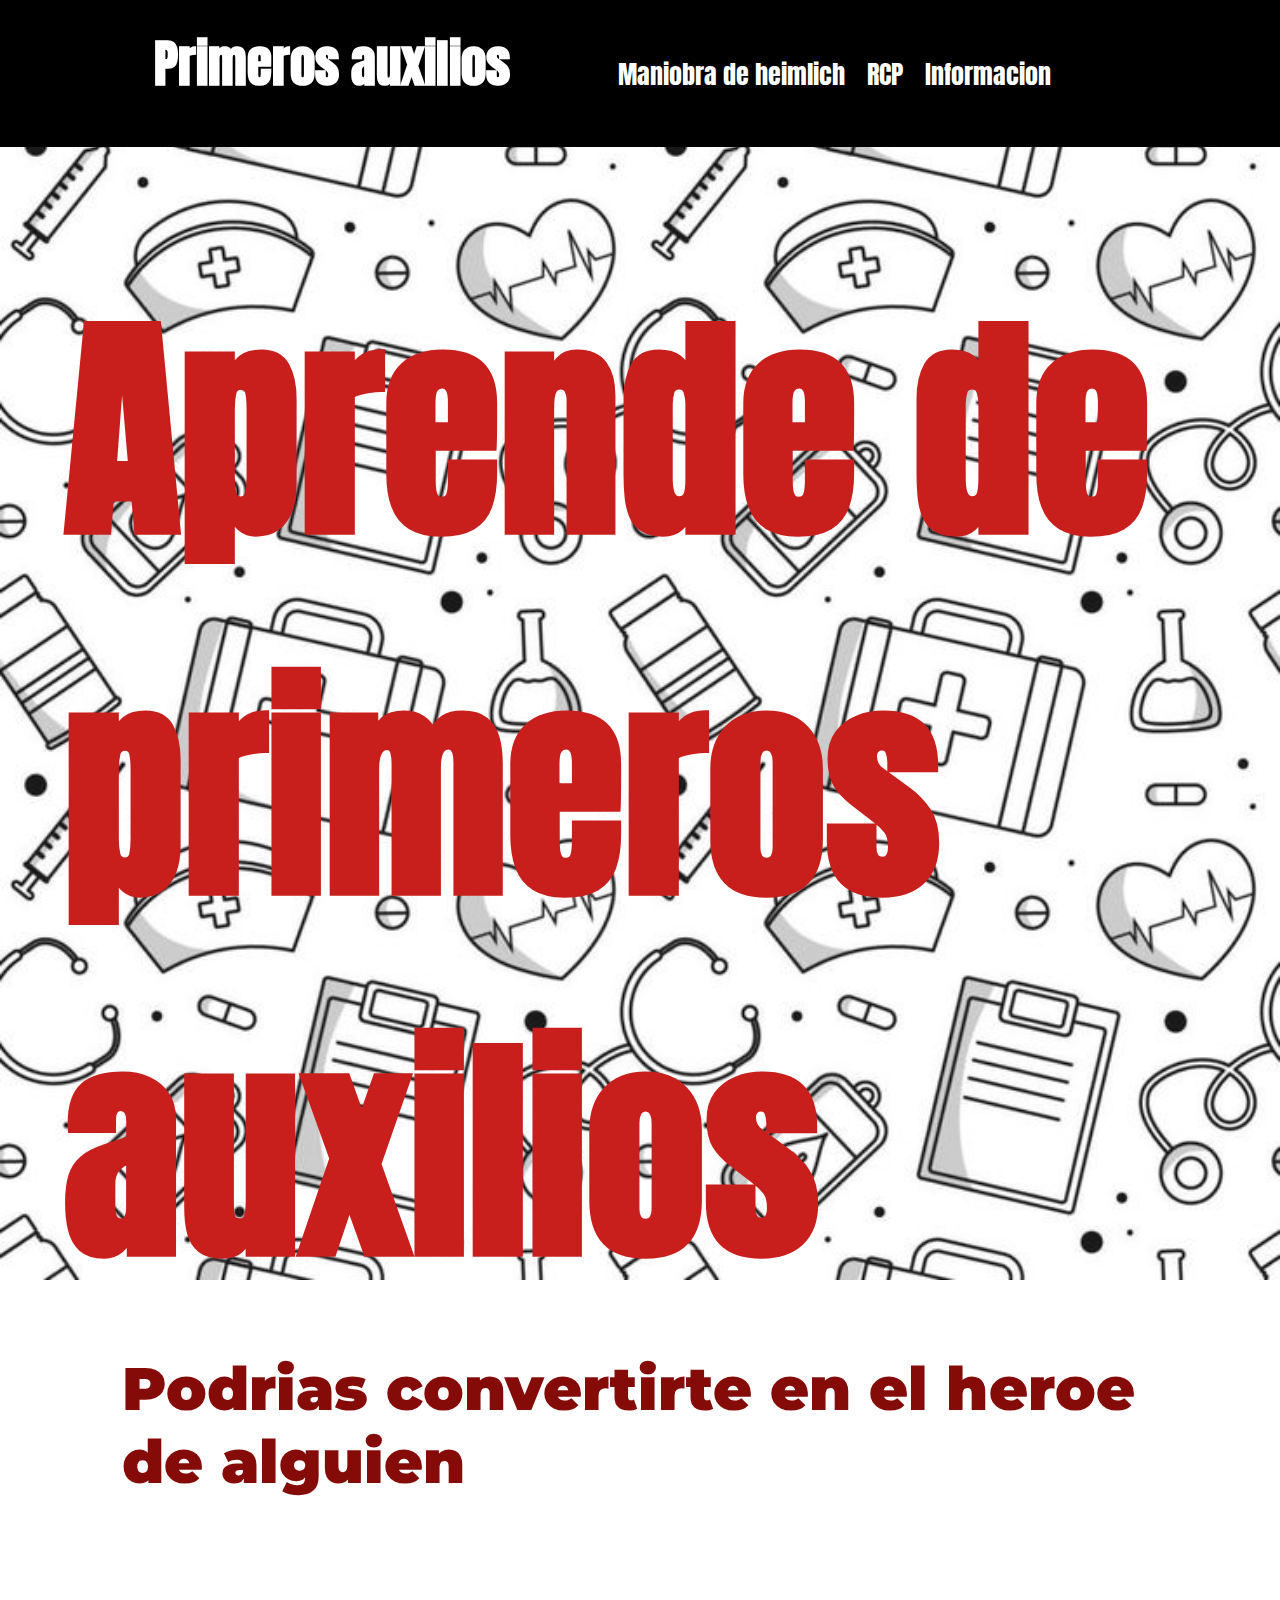
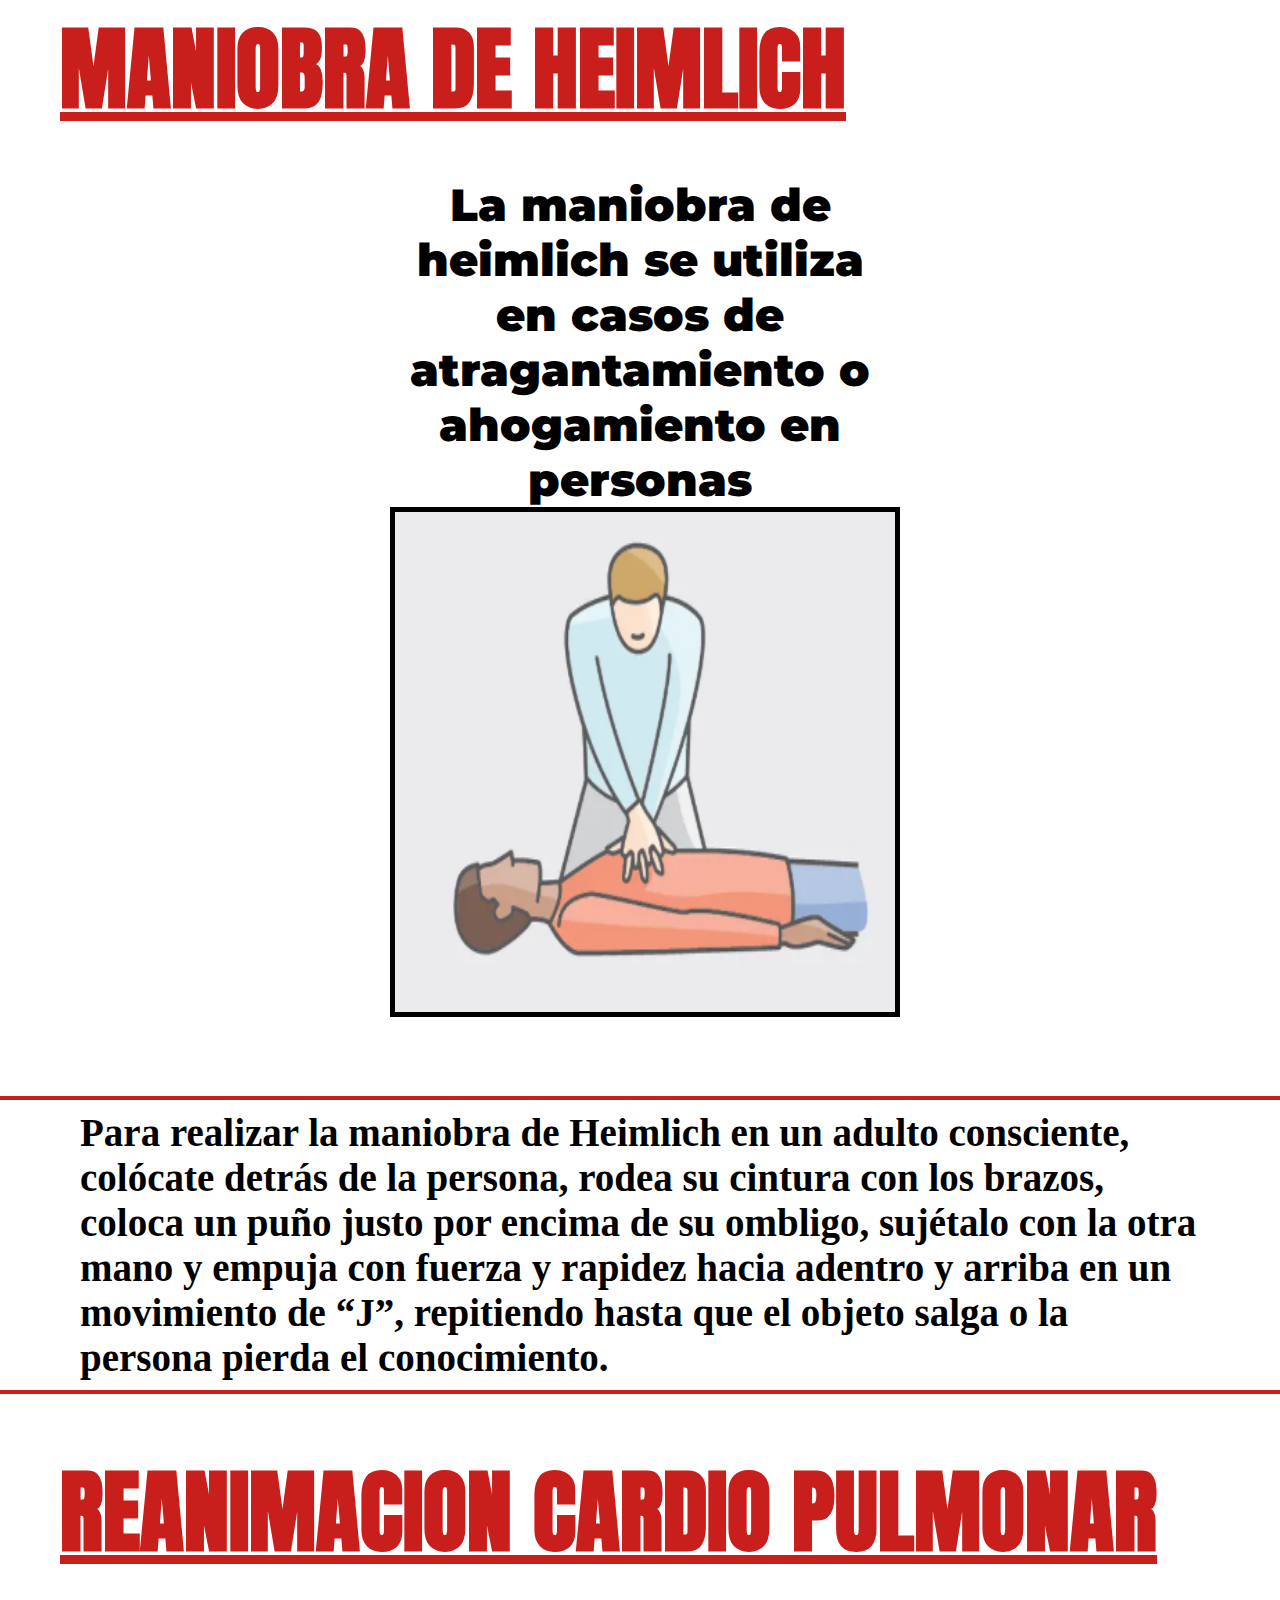
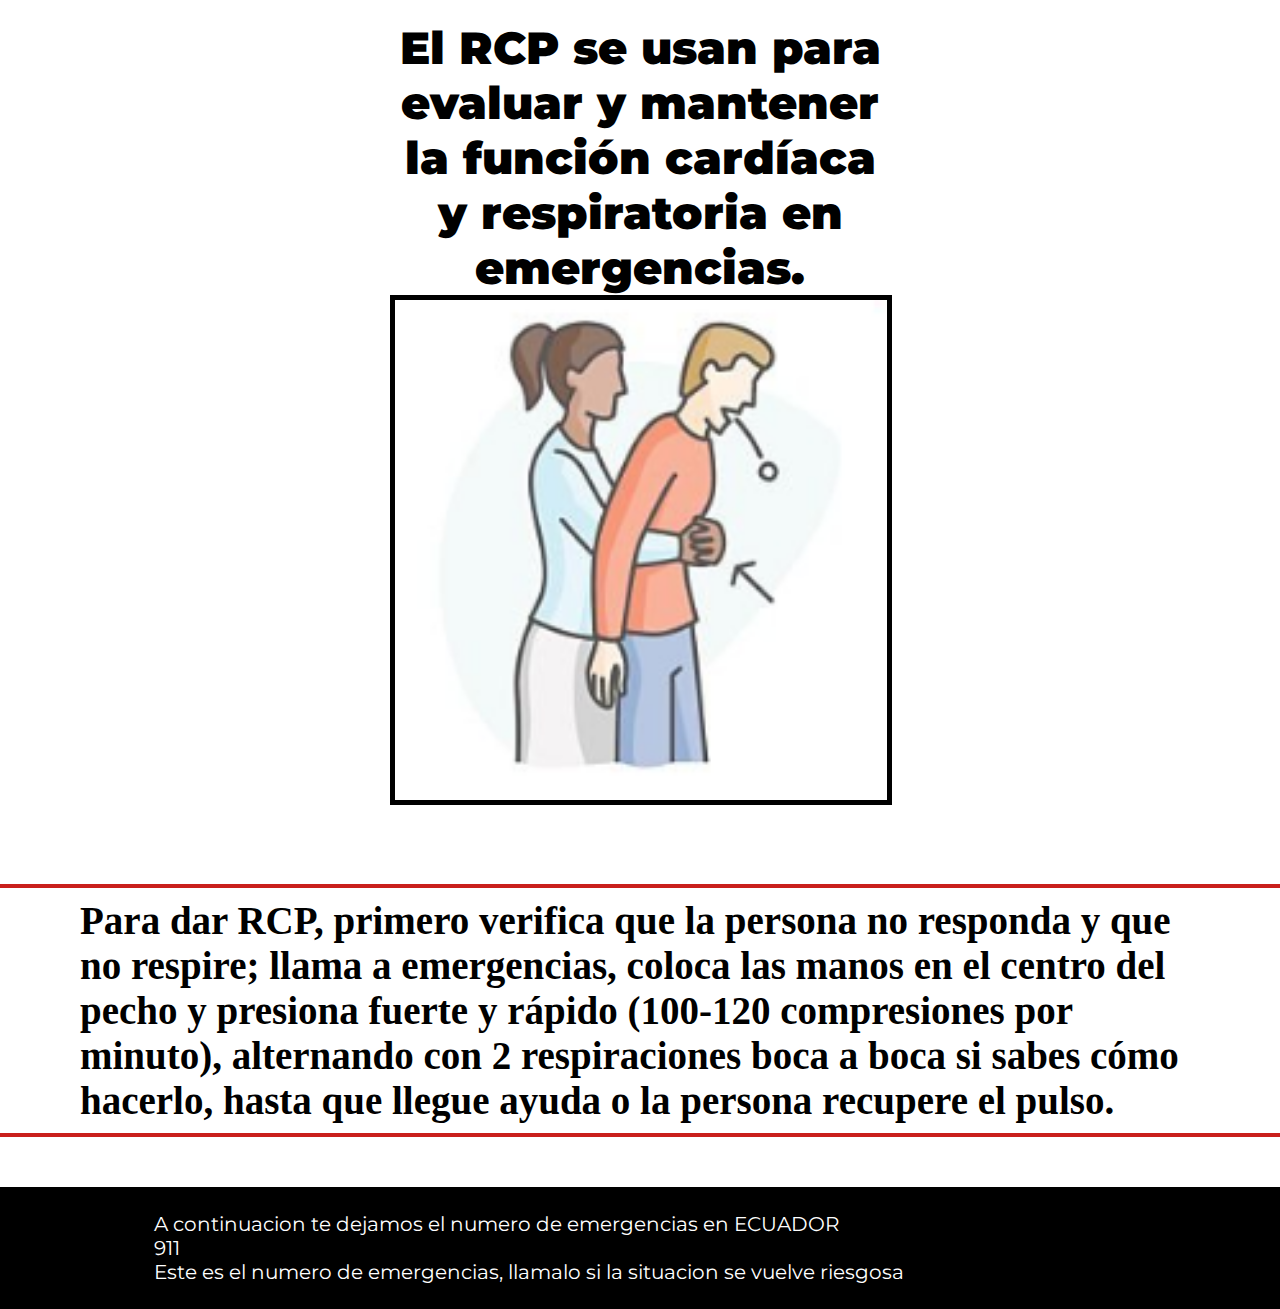
<file: index.html>
<!DOCTYPE html>
<html>
<head>
    <meta charset="UTF-8">
    <title>Primeros auxilios!</title>
    <link rel="stylesheet" href="style.css">
</head>
<body>
    <header>
        <h1>Primeros auxilios</h1>
        <div>
            <a href="#heimlich">Maniobra de heimlich</a>
            <a href="#rcp">RCP</a>
            <a href="#info">Informacion</a>
        </div>
    </header>
    <main>
        
        <article class="banner">
            <h1>Aprende de primeros auxilios</h1>
            <p id="bann">Podrias convertirte en el heroe de alguien</p>
        </article>
        
        <div id="maniobra">MANIOBRA DE HEIMLICH</div>
        
        <article id="heimlich">
            <p> La maniobra de heimlich se utiliza en casos de atragantamiento o ahogamiento en personas
            <p>
            <img id="Imagen1" src="RCP.png" alt="Imagen de la maniobra" />
        </article>
        
        <div id="intrucciones1">
Para realizar la maniobra de Heimlich en un adulto consciente, colócate detrás de la persona, rodea su cintura con los brazos, coloca un puño justo por encima de su ombligo, sujétalo con la otra mano y empuja con fuerza y rapidez hacia adentro y arriba en un movimiento de “J”, repitiendo hasta que el objeto salga o la persona pierda el conocimiento.
        </div>













        
        <div id="maniobra">REANIMACION CARDIO PULMONAR</div>
        
        <article id="rcp">
            <p> El RCP se usan para evaluar y mantener la función cardíaca y respiratoria en emergencias.<p>
            <img id="Imagen1" src="heimllich.png" alt="Imagen del RCP" />
        </article>
        
        <div id="intrucciones1">
Para dar RCP, primero verifica que la persona no responda y que no respire; llama a emergencias, coloca las manos en el centro del pecho y presiona fuerte y rápido (100-120 compresiones por minuto), alternando con 2 respiraciones boca a boca si sabes cómo hacerlo, hasta que llegue ayuda o la persona recupere el pulso.
        </div>





        
    </main>





    
    <footer id="info">
        <p> A continuacion te dejamos el numero de emergencias en ECUADOR </p>
        <p>                    911 </p>
        <p> Este es el numero de emergencias, llamalo si la situacion se vuelve riesgosa</p>
    </footer>
</body>
</html>
</file>
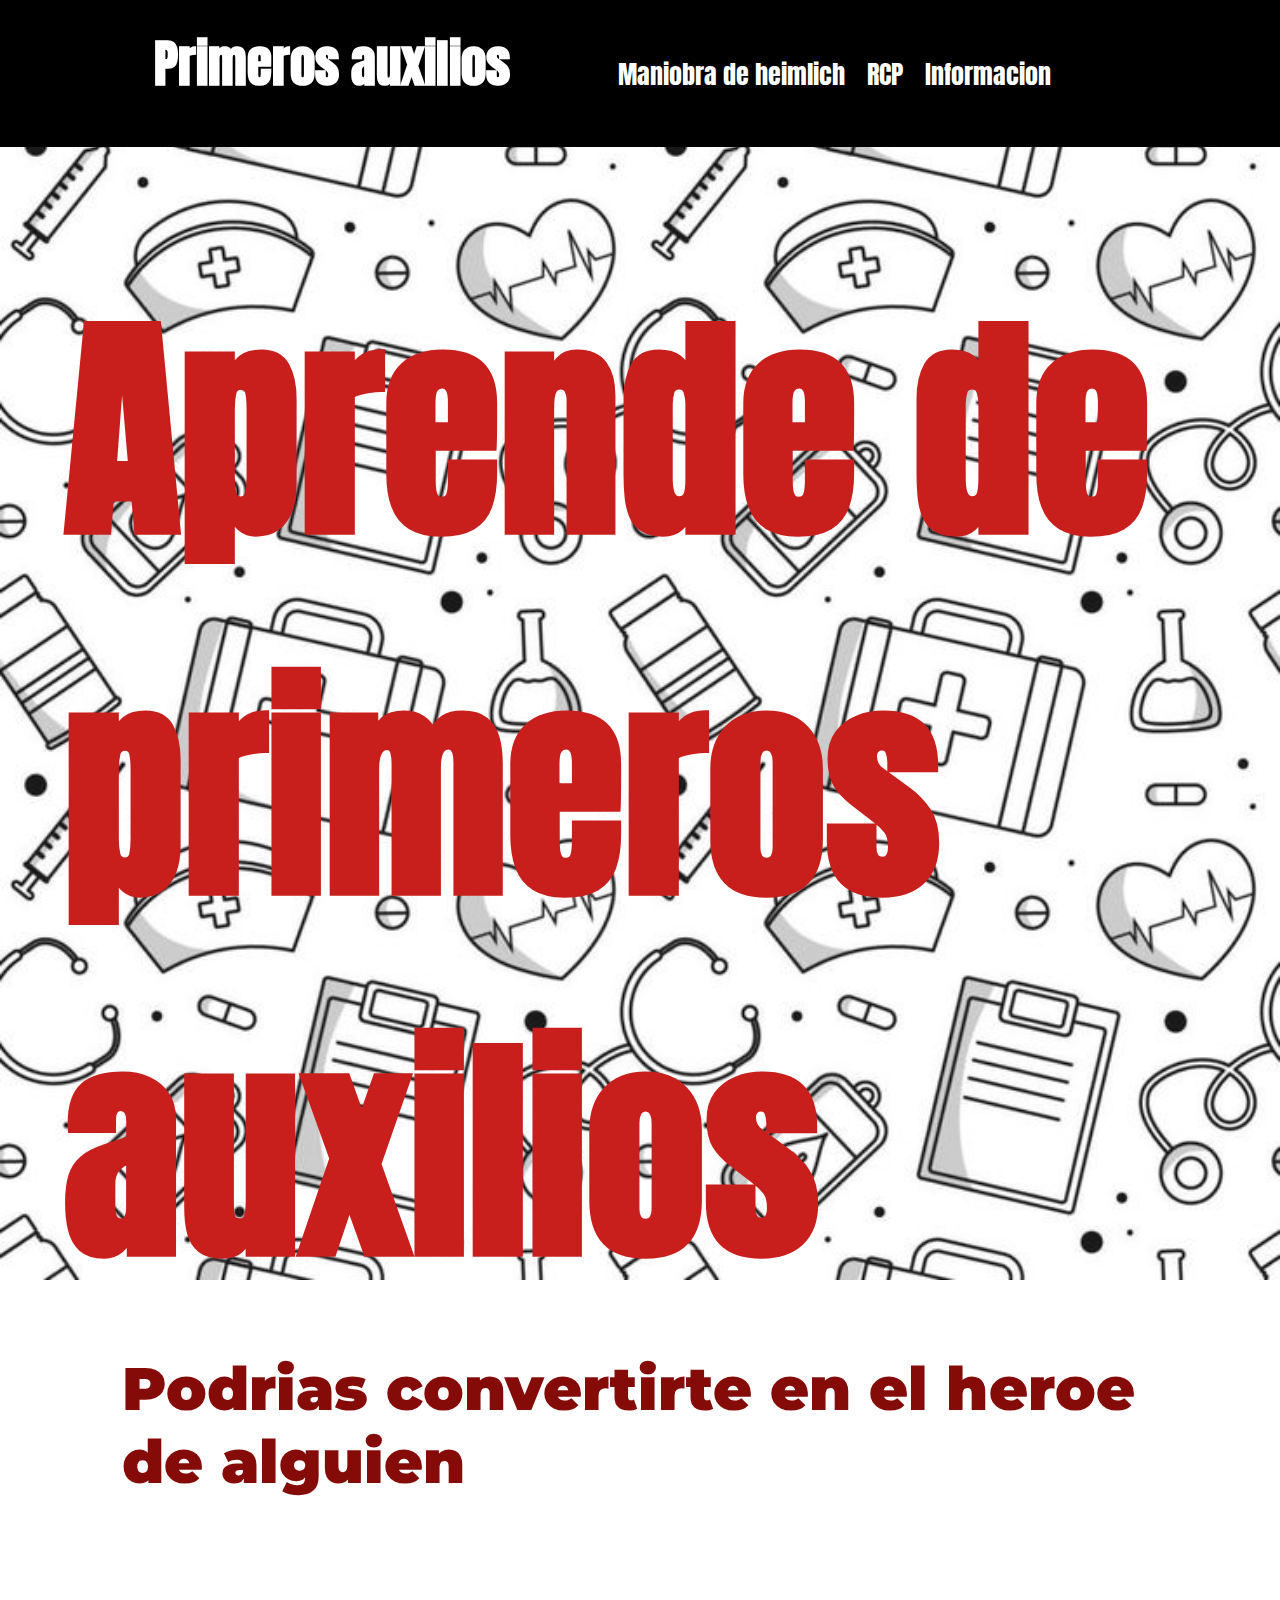
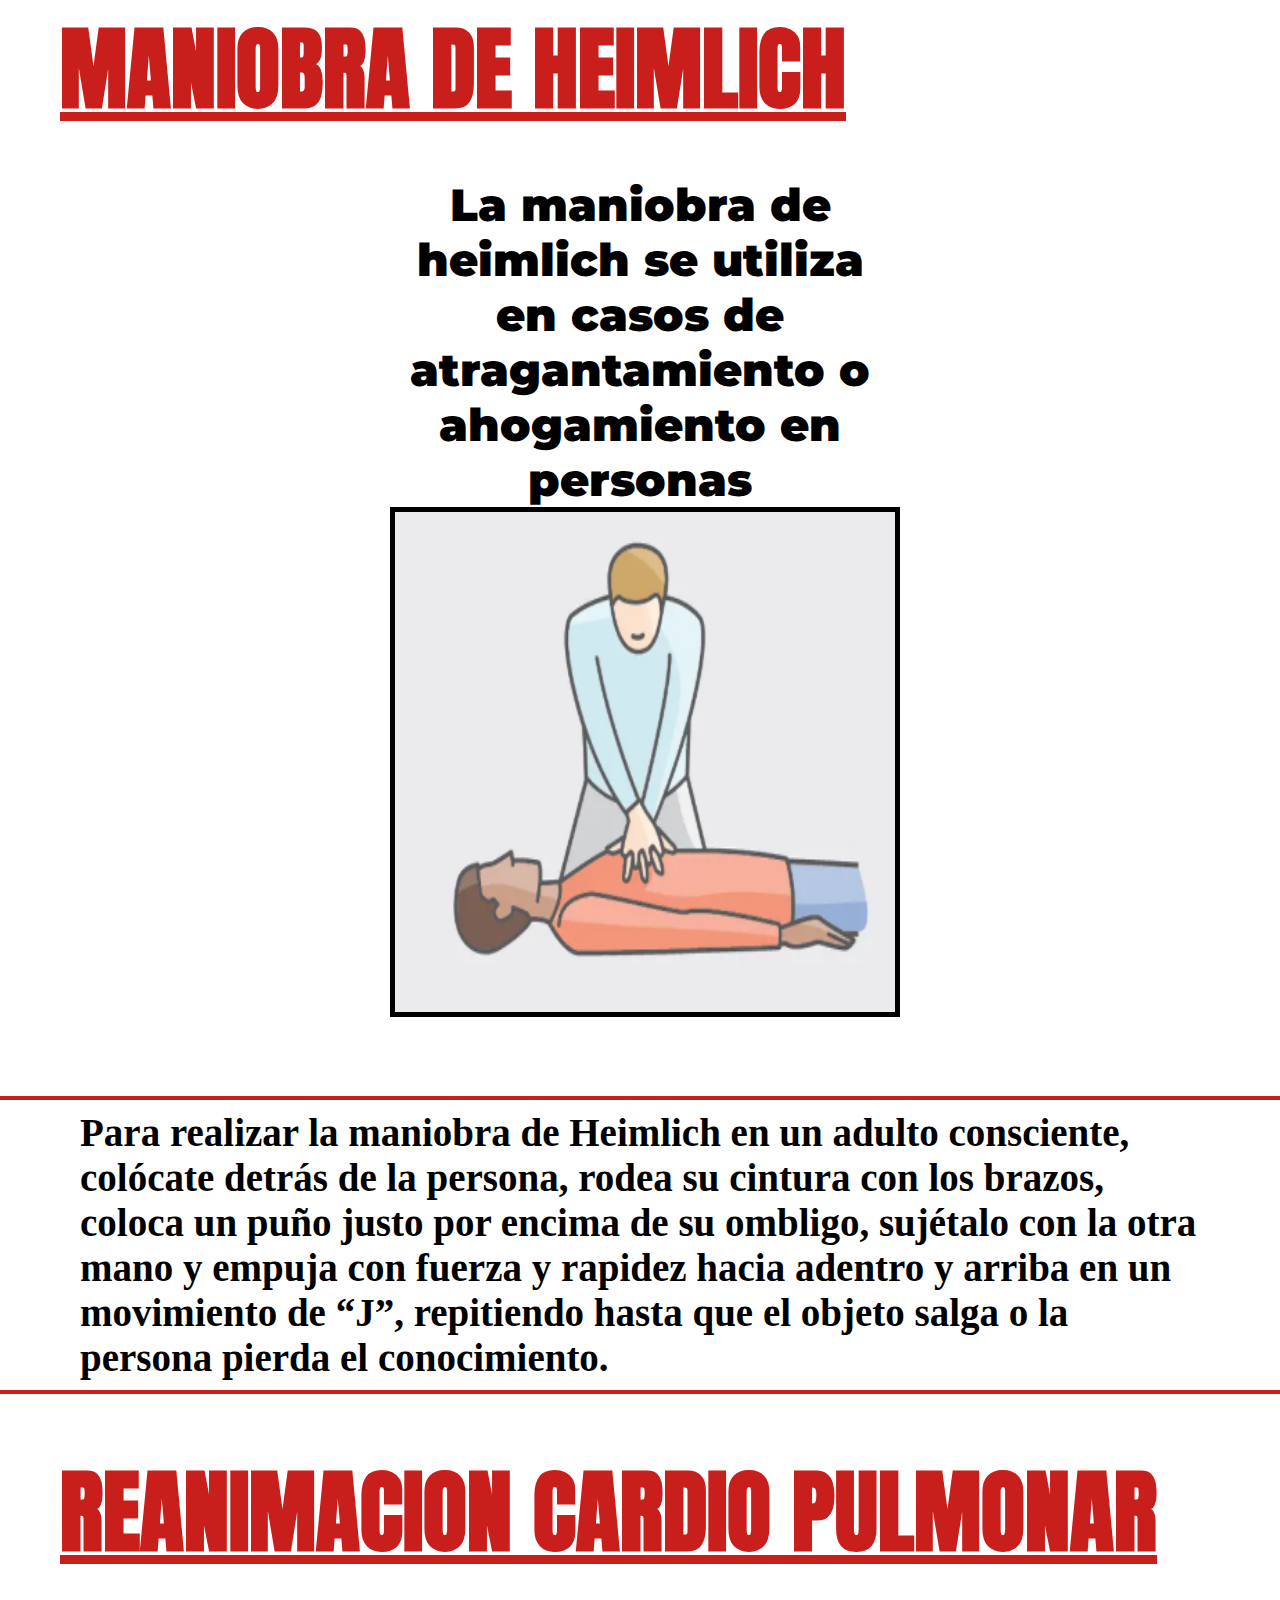
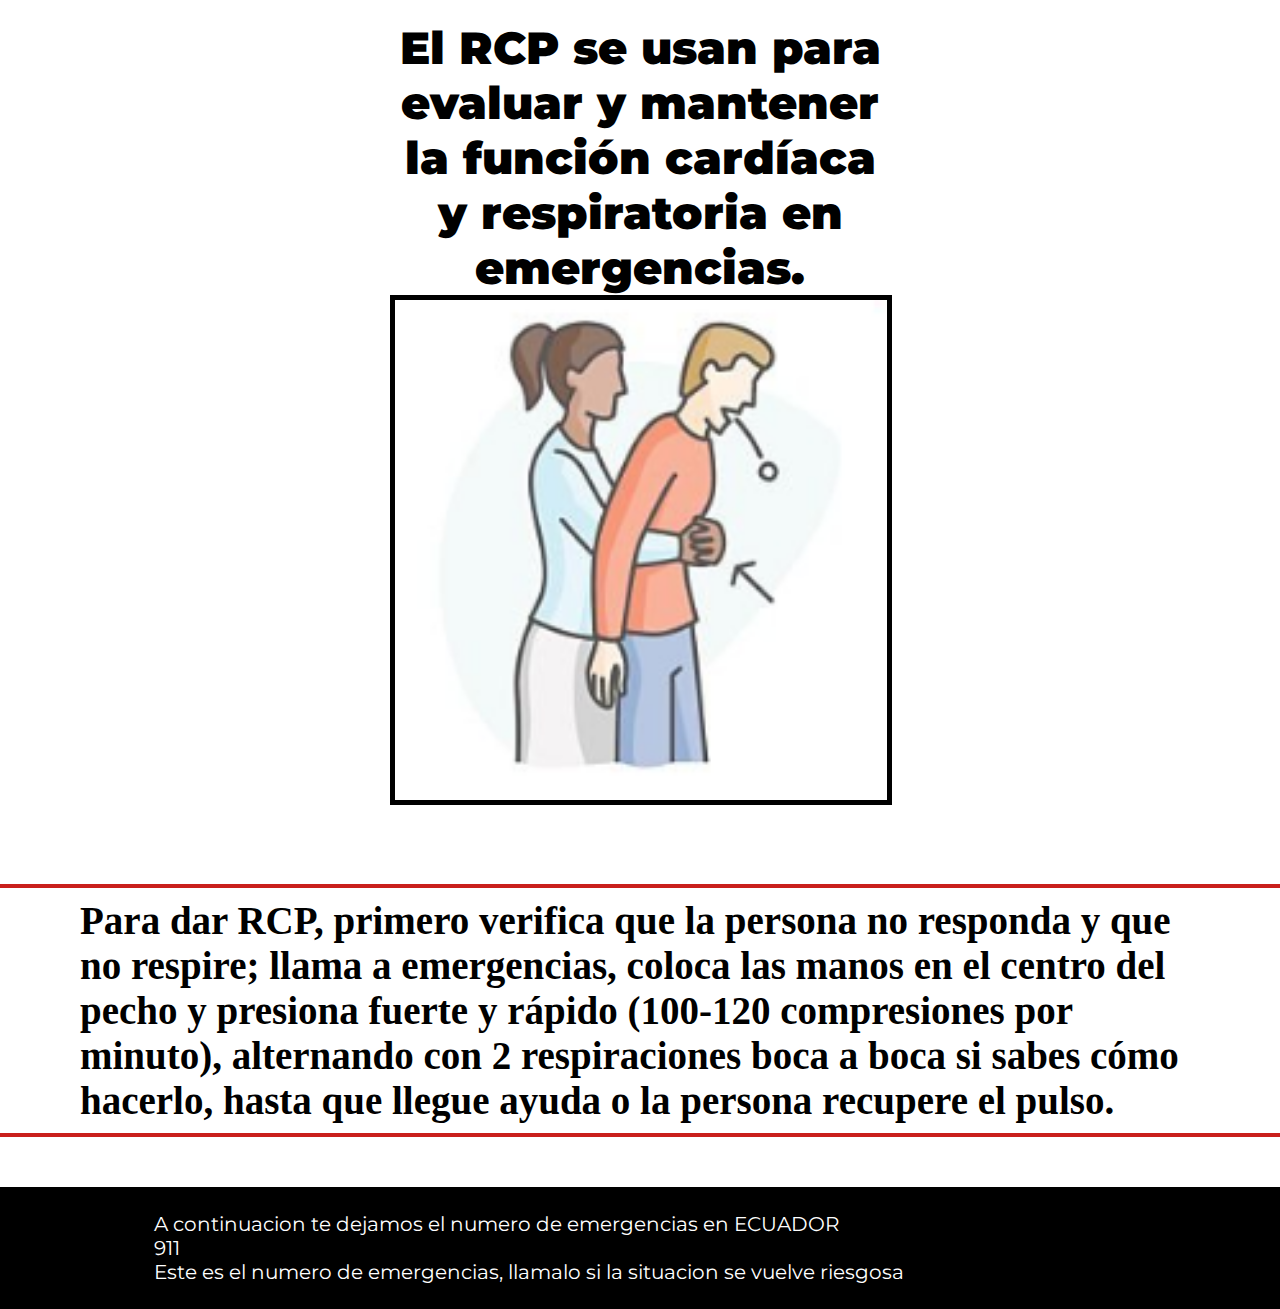
<file: Fisica/index.html>
<!DOCTYPE html>
<html>
<head>
    <meta charset="UTF-8">
    <title>Primeros auxilios!</title>
    <link rel="stylesheet" href="style.css">
</head>
<body>
    <header>
        <h1>Primeros auxilios</h1>
        <div>
            <a href="#heimlich">Maniobra de heimlich</a>
            <a href="#rcp">RCP</a>
            <a href="#info">Informacion</a>
        </div>
    </header>
    <main>
        
        <article class="banner">
            <h1>Aprende de primeros auxilios</h1>
            <p id="bann">Podrias convertirte en el heroe de alguien</p>
        </article>
        
        <div id="maniobra">MANIOBRA DE HEIMLICH</div>
        
        <article id="heimlich">
            <p> La maniobra de heimlich se utiliza en casos de atragantamiento o ahogamiento en personas
            <p>
            <img id="Imagen1" src="RCP.png" alt="Imagen de la maniobra" />
        </article>
        
        <div id="intrucciones1">
Para realizar la maniobra de Heimlich en un adulto consciente, colócate detrás de la persona, rodea su cintura con los brazos, coloca un puño justo por encima de su ombligo, sujétalo con la otra mano y empuja con fuerza y rapidez hacia adentro y arriba en un movimiento de “J”, repitiendo hasta que el objeto salga o la persona pierda el conocimiento.
        </div>













        
        <div id="maniobra">REANIMACION CARDIO PULMONAR</div>
        
        <article id="rcp">
            <p> El RCP se usan para evaluar y mantener la función cardíaca y respiratoria en emergencias.<p>
            <img id="Imagen1" src="heimllich.png" alt="Imagen del RCP" />
        </article>
        
        <div id="intrucciones1">
Para dar RCP, primero verifica que la persona no responda y que no respire; llama a emergencias, coloca las manos en el centro del pecho y presiona fuerte y rápido (100-120 compresiones por minuto), alternando con 2 respiraciones boca a boca si sabes cómo hacerlo, hasta que llegue ayuda o la persona recupere el pulso.
        </div>





        
    </main>





    
    <footer id="info">
        <p> A continuacion te dejamos el numero de emergencias en ECUADOR </p>
        <p>                    911 </p>
        <p> Este es el numero de emergencias, llamalo si la situacion se vuelve riesgosa</p>
    </footer>
</body>
</html>
</file>
<file: style.css>
@import url('https://fonts.googleapis.com/css2?family=Ancizar+Sans:ital,wght@0,100..1000;1,100..1000&family=Anton&family=Cascadia+Mono:ital,wght@0,200..700;1,200..700&family=Montserrat:ital,wght@0,100..900;1,100..900&family=Pacifico&family=Roboto+Mono:ital,wght@0,100..700;1,100..700&display=swap');

*{
    max-width:100%;
    
    margin: 0;
    padding: 0;
}

body{
    background-image: url('primer.jpg');
    background-repeat: no-repeat;
    background-size: cover;
    background-attachment: fixed;
}

header{
    padding: 25px 12%;
    background-color: black;
    color: white;
    font-size:160%;
}

header > *{
    display: inline-block;
    width: 450px;
    color: white;
    font-family:"Anton";
}

h1{
    margin-bottom: 20px;
}

a{
    text-decoration: none;
    margin: 0 8px;
    color: white; 
}

.banner {
    padding: 8% 5%;
    color: #c91f1c;
    font-size: 120px;
    font-family:"Anton";
}

#bann{
    font-size:60px;
    padding:0px 5%;
    font-family:"Montserrat";
    color:#850b09;
    font-weight:900;
} 

#maniobra{
    padding:5px 60px;
    text-align:center;
    font-family:"Anton";
    font-weight:900;
    font-size:90px;
    color:#c91f1c;
    display: inline;
    text-decoration:underline;
}

#Imagen1{
    width:auto;
    height:500px;
    border:5px solid black;
}
#heimlich {
    backgroun-color: white;
    padding: 40px 40px;
    text-align: center;
    margin-bottom: 28px;
}

#heimlich > *{
    font-size: 45px;
    font-weight:900;
    font-family:"Montserrat";
    vertical-align: middle;
    display: inline-block;
    width: 500px;
    color: black;
    padding:0px 125px;
}
#intrucciones1{
    font-size: 39px;
    font-weight:800;
    font-family:"Cascadia+Mono";
    display: inline-block;
    color:black;
    padding:10px 80px;
    margin-bottom:50px;
    background-color:white;
    border-top:4px solid #c91f1c;
    border-bottom:4px solid #c91f1c;
    border-left:0;
    border-right:0;
}

#rcp {
    backgroun-color: white;
    padding: 40px 40px;
    text-align: center;
    margin-bottom: 28px;
}

#rcp > *{
    font-size: 45px;
    font-weight:900;
    font-family:"Montserrat";
    vertical-align: middle;
    display: inline-block;
    width: 500px;
    color: black;
    padding:0px 125px;
}

#info{
    font-size:20px;
    font-family:"Montserrat";
    display:inline-block;
    color:white;
    padding: 25px 12%;
    width:100%;
    background-color: black;
}
</file>
<file: Fisica/style.css>
@import url('https://fonts.googleapis.com/css2?family=Ancizar+Sans:ital,wght@0,100..1000;1,100..1000&family=Anton&family=Cascadia+Mono:ital,wght@0,200..700;1,200..700&family=Montserrat:ital,wght@0,100..900;1,100..900&family=Pacifico&family=Roboto+Mono:ital,wght@0,100..700;1,100..700&display=swap');

*{
    max-width:100%;
    
    margin: 0;
    padding: 0;
}

body{
    background-image: url('primer.jpg');
    background-repeat: no-repeat;
    background-size: cover;
    background-attachment: fixed;
}

header{
    padding: 25px 12%;
    background-color: black;
    color: white;
    font-size:160%;
}

header > *{
    display: inline-block;
    width: 450px;
    color: white;
    font-family:"Anton";
}

h1{
    margin-bottom: 20px;
}

a{
    text-decoration: none;
    margin: 0 8px;
    color: white; 
}

.banner {
    padding: 8% 5%;
    color: #c91f1c;
    font-size: 120px;
    font-family:"Anton";
}

#bann{
    font-size:60px;
    padding:0px 5%;
    font-family:"Montserrat";
    color:#850b09;
    font-weight:900;
} 

#maniobra{
    padding:5px 60px;
    text-align:center;
    font-family:"Anton";
    font-weight:900;
    font-size:90px;
    color:#c91f1c;
    display: inline;
    text-decoration:underline;
}

#Imagen1{
    width:auto;
    height:500px;
    border:5px solid black;
}
#heimlich {
    backgroun-color: white;
    padding: 40px 40px;
    text-align: center;
    margin-bottom: 28px;
}

#heimlich > *{
    font-size: 45px;
    font-weight:900;
    font-family:"Montserrat";
    vertical-align: middle;
    display: inline-block;
    width: 500px;
    color: black;
    padding:0px 125px;
}
#intrucciones1{
    font-size: 39px;
    font-weight:800;
    font-family:"Cascadia+Mono";
    display: inline-block;
    color:black;
    padding:10px 80px;
    margin-bottom:50px;
    background-color:white;
    border-top:4px solid #c91f1c;
    border-bottom:4px solid #c91f1c;
    border-left:0;
    border-right:0;
}

#rcp {
    backgroun-color: white;
    padding: 40px 40px;
    text-align: center;
    margin-bottom: 28px;
}

#rcp > *{
    font-size: 45px;
    font-weight:900;
    font-family:"Montserrat";
    vertical-align: middle;
    display: inline-block;
    width: 500px;
    color: black;
    padding:0px 125px;
}

#info{
    font-size:20px;
    font-family:"Montserrat";
    display:inline-block;
    color:white;
    padding: 25px 12%;
    width:100%;
    background-color: black;
}
</file>
